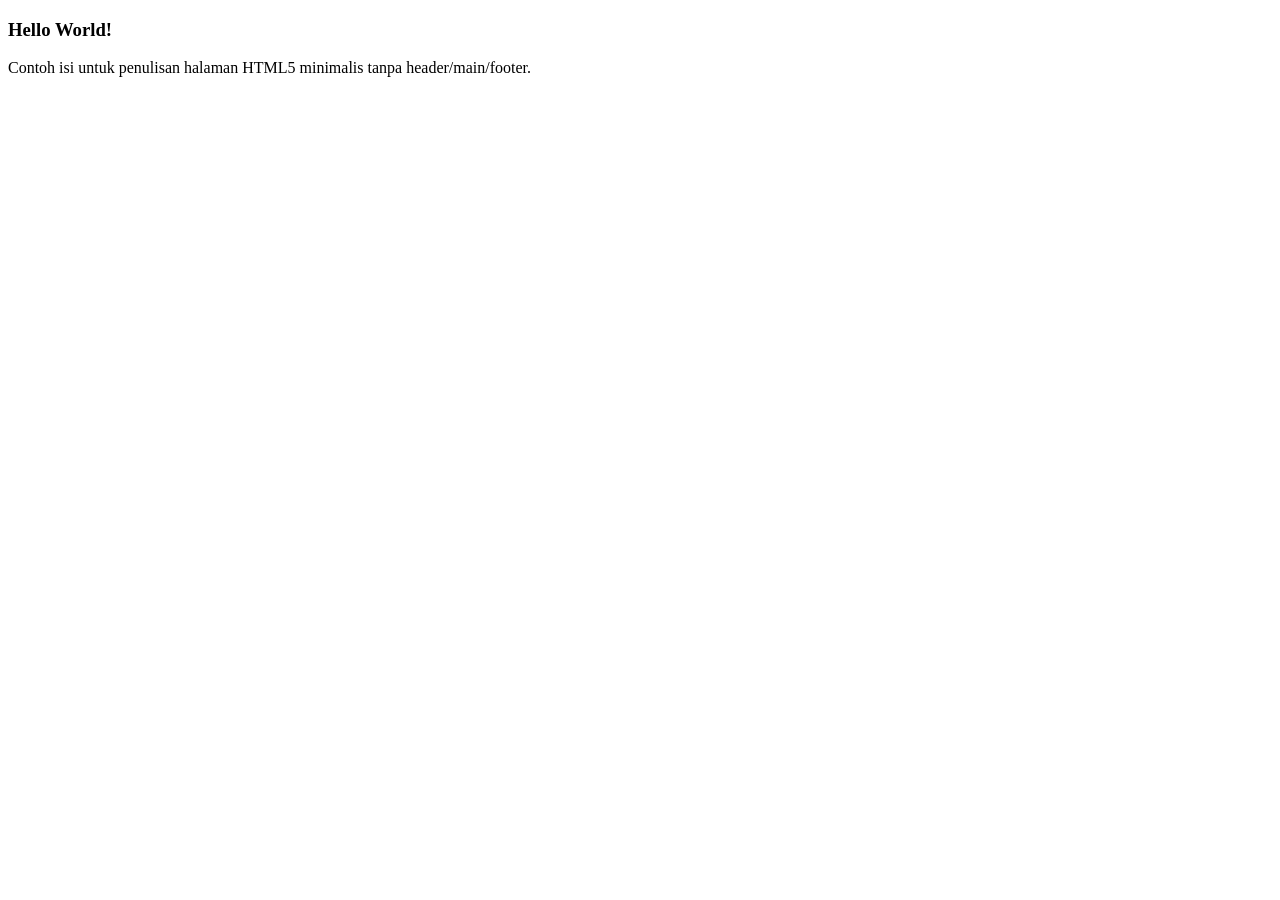
<file: index.html>
<!DOCTYPE html>
<html lang="id">
<head>
    <meta charset="UTF-8">
    <title>Hello World</title>
</head>
<body>
    <h3>Hello World!</h3>
    <p>Contoh isi untuk penulisan halaman HTML5 minimalis tanpa header/main/footer.</p>
</body>
</html>
</file>
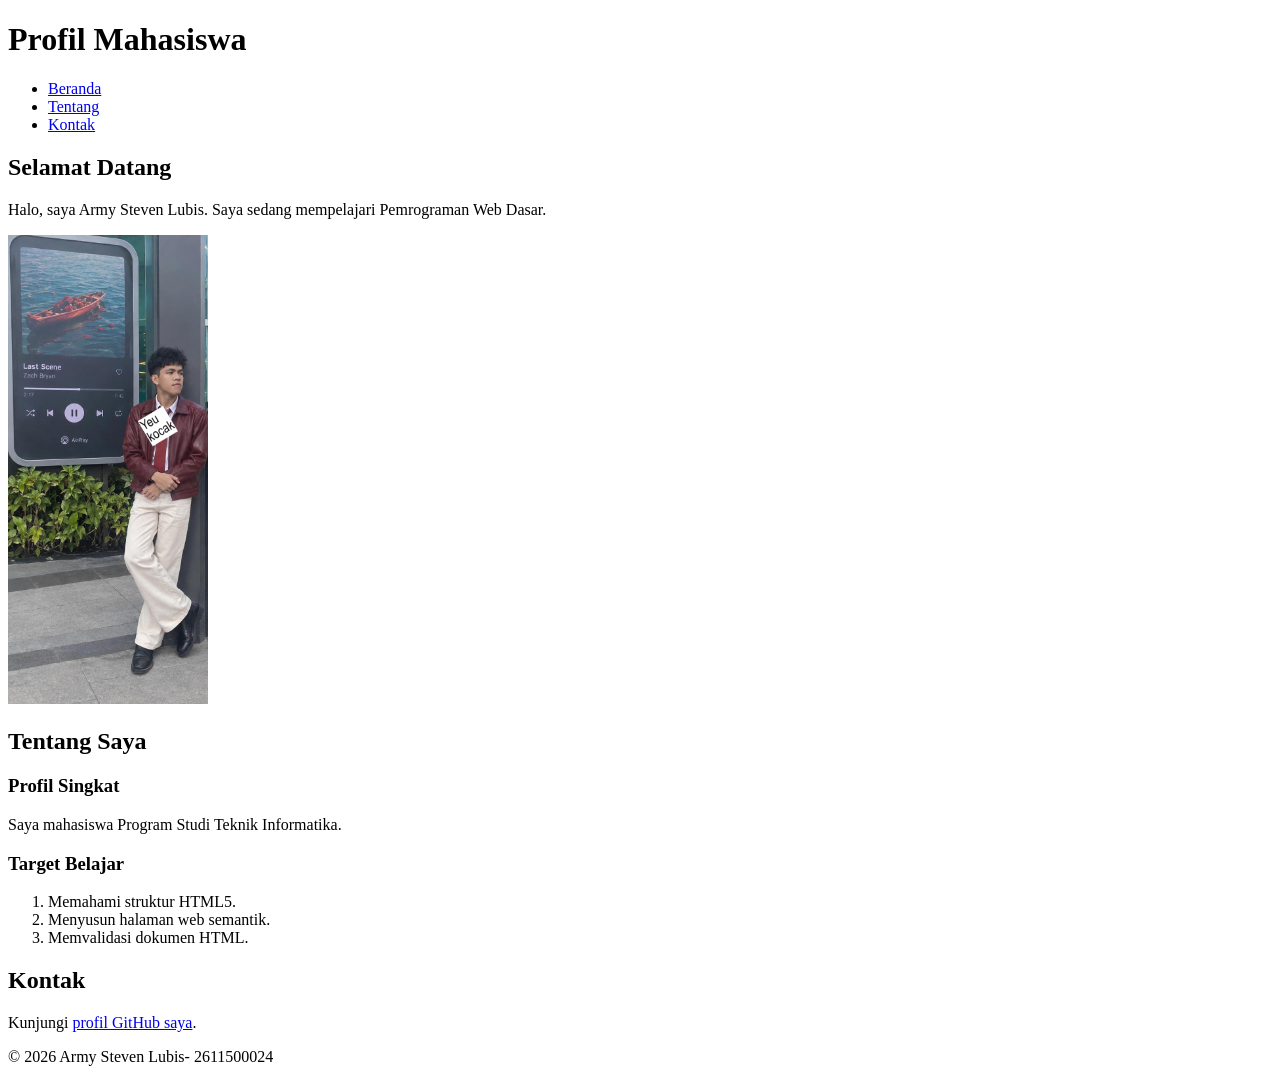
<file: pertemuan-02/index.html>
<!DOCTYPE html>
<html lang="id">
<head>
    <meta charset="UTF-8">
    <meta name="viewport" content="width=device-width, initial-scale=1.0">
    <title>Profil Mahasiswa</title>
</head>
<body>

    <header>
        <h1>Profil Mahasiswa</h1>
        <nav>
            <ul>
                <li><a href="#home">Beranda</a></li>
                <li><a href="#about">Tentang</a></li>
                <li><a href="#contact">Kontak</a></li>
            </ul>
        </nav>
    </header>

    <main>

        <section id="home">
            <h2>Selamat Datang</h2>
            <p>Halo, saya Army Steven Lubis. Saya sedang mempelajari Pemrograman Web Dasar.</p>
            <img src="img/foto-profil.jpg" alt="Foto Profil" width="200">
        </section>

        <section id="about">
            <h2>Tentang Saya</h2>
            <article>
                <h3>Profil Singkat</h3>
                <p>Saya mahasiswa Program Studi Teknik Informatika.</p>

                <h3>Target Belajar</h3>
                <ol>
                    <li>Memahami struktur HTML5.</li>
                    <li>Menyusun halaman web semantik.</li>
                    <li>Memvalidasi dokumen HTML.</li>
                </ol>
            </article>
        </section>

        <section id="contact">
            <h2>Kontak</h2>
            <p>Kunjungi <a href="https://github.com/Army-777">profil GitHub saya</a>.</p>
        </section>

    </main>

    <footer>
        <p>&copy; 2026 Army Steven Lubis- 2611500024</p>
    </footer>

</body>
</html>
</file>
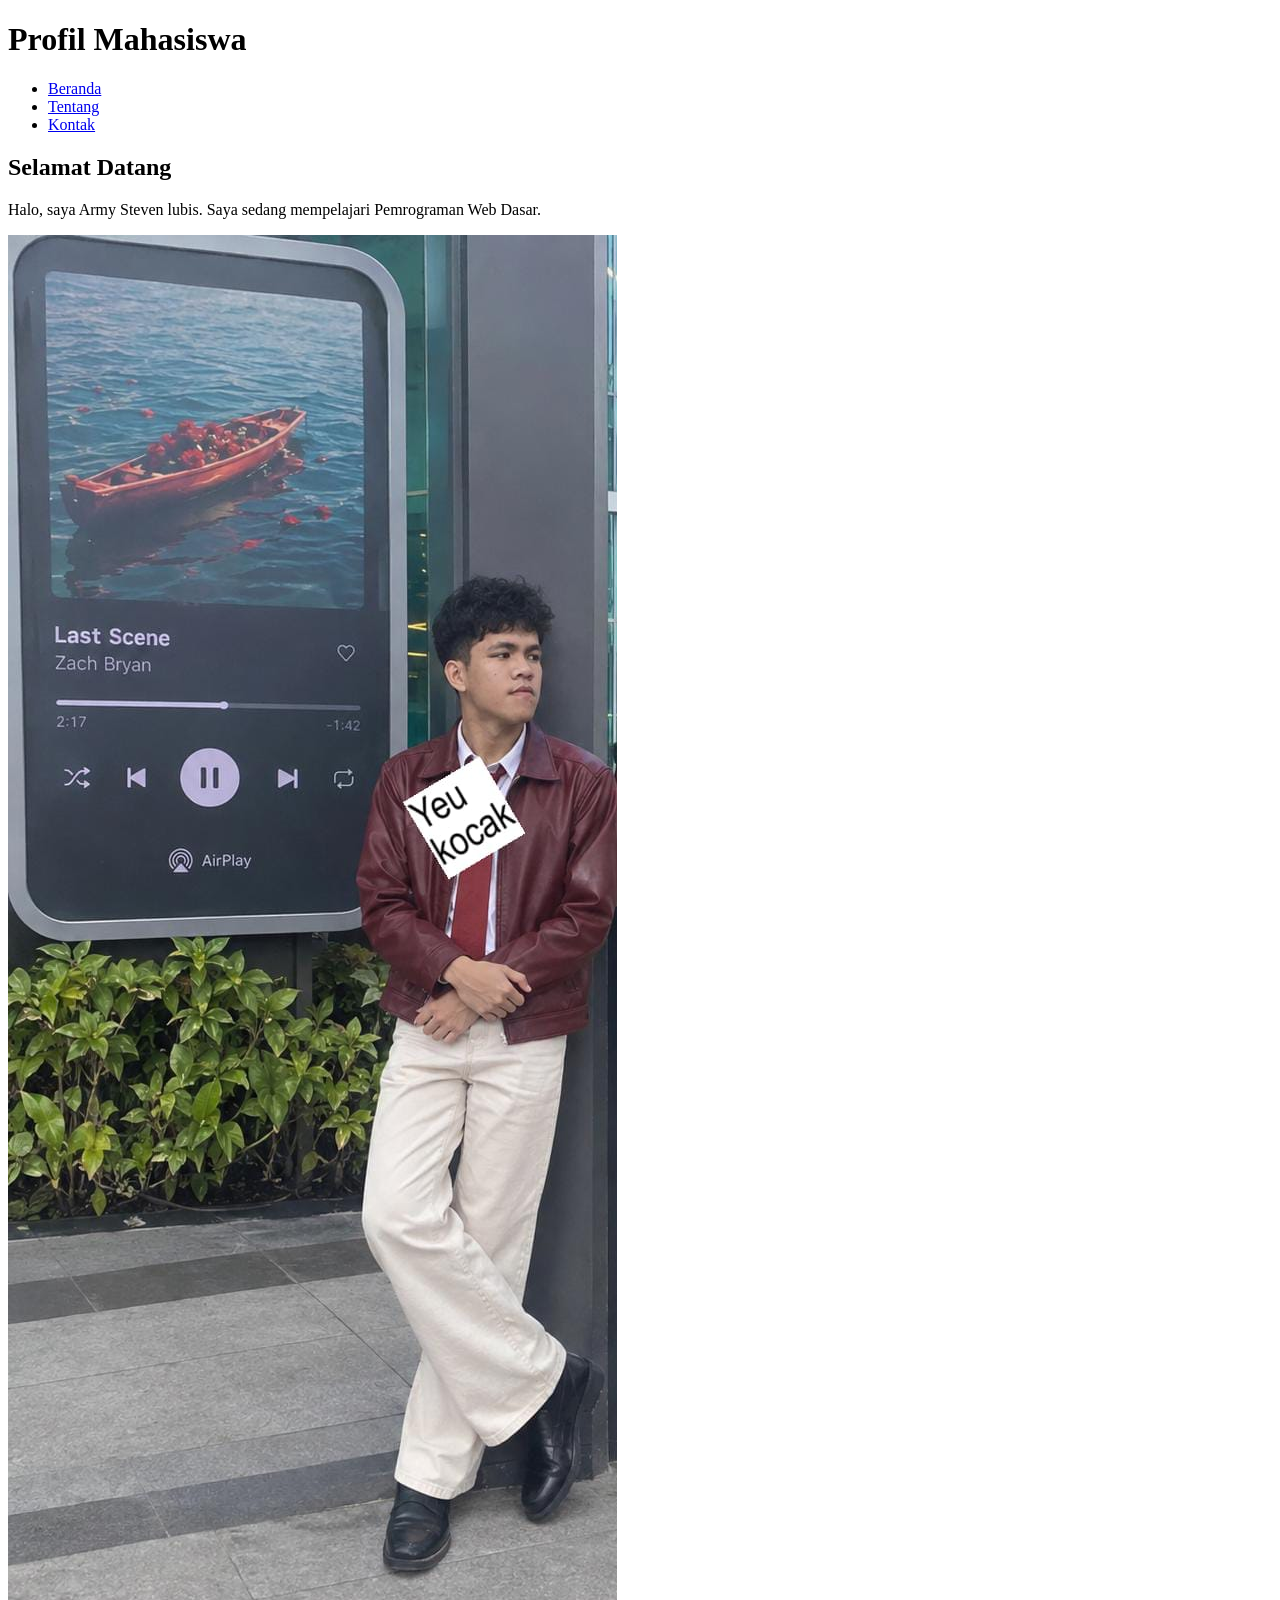
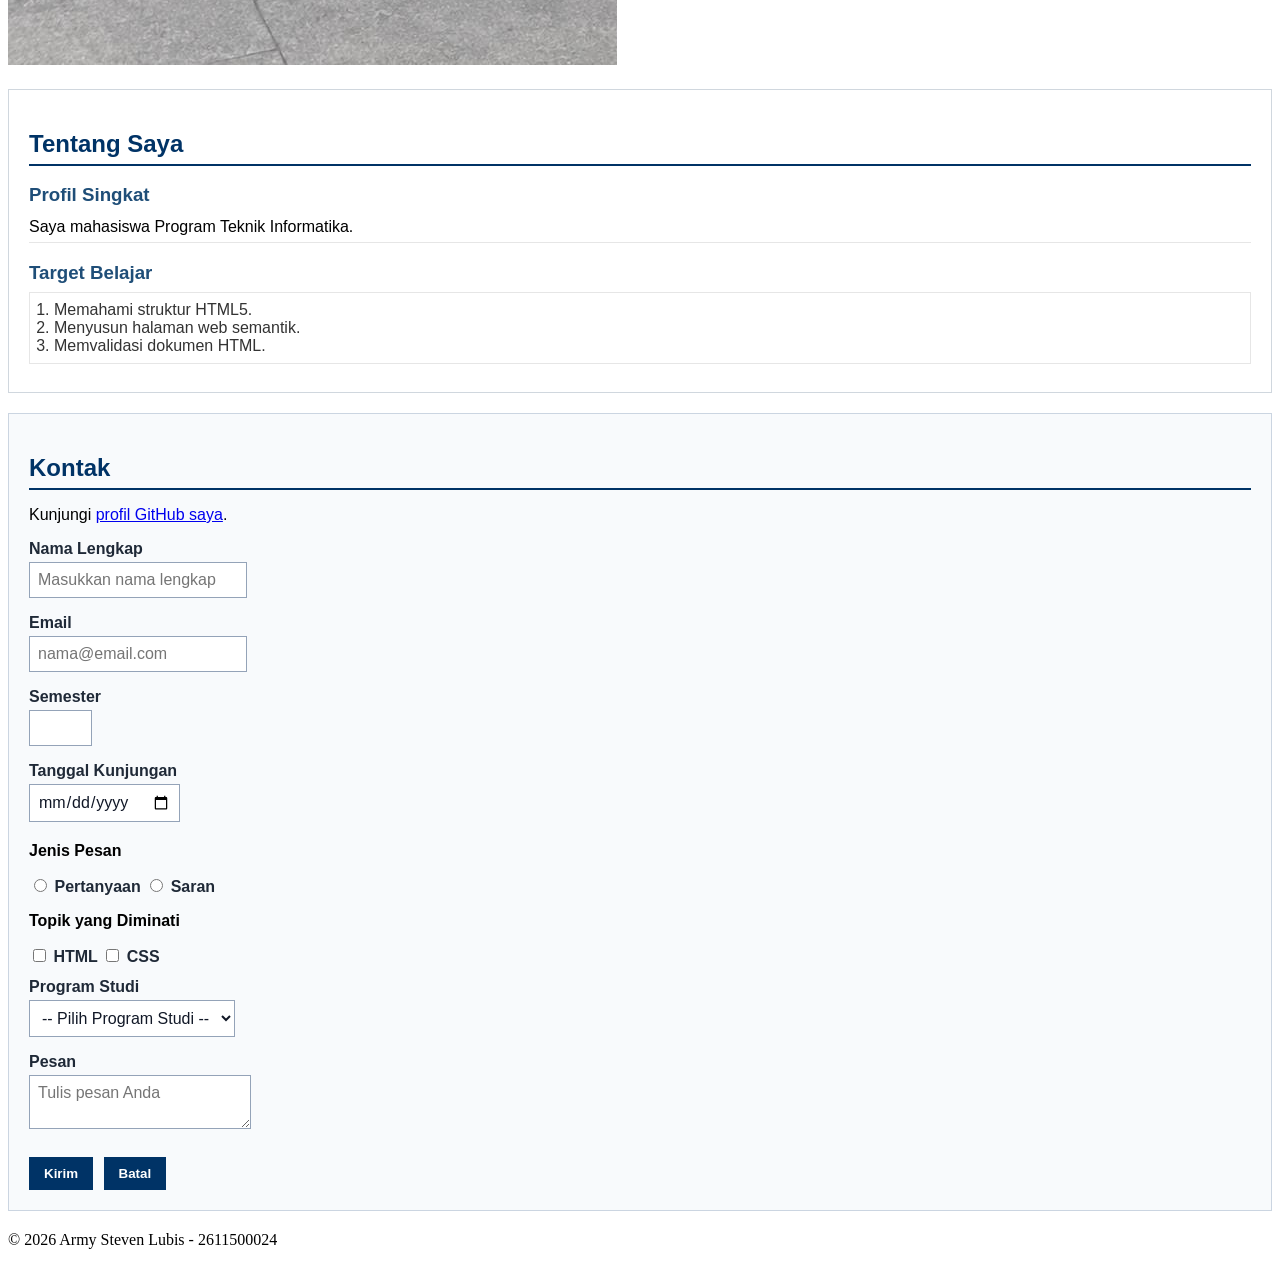
<file: pertemuan-03/index.html>
<!DOCTYPE html>
<html lang="id">
<head>
    <meta charset="UTF-8">
    <meta name="viewport" content="width=device-width, initial-scale=1.0">
    <title>Profil Mahasiswa - Pertemuan 3</title>
    <style>
        #about {
            background-color: #ffffff;
            border: 1px solid #d0d7de;
            padding: 20px;
            margin: 20px 0;
            font-family: Arial, sans-serif;
        }
        #about h2 {
            color: #003366;
            border-bottom: 2px solid #003366;
            padding-bottom: 6px;
            margin-bottom: 16px;
        }
        #about h3 {
            color: #1f4e78;
            margin-bottom: 6px;
        }
        #about p {
            margin: 6px 0;
            padding: 6px 0;
            border-bottom: 1px solid #e6e6e6;
        }
        #about ol {
            color: #333333;
            margin: 8px 0;
            padding: 8px 24px;
            border: 1px solid #e6e6e6;
        }

        #contact {
            background-color: #f8fafc;
            border: 1px solid #cbd5e1;
            padding: 20px;
            margin: 20px 0;
            font-family: Arial, sans-serif;
        }
        #contact h2 {
            color: #003366;
            border-bottom: 2px solid #003366;
            padding-bottom: 6px;
            margin-bottom: 16px;
        }
        .form-group {
            margin: 12px 0;
        }
        #contact label {
            color: #1f2937;
            font-weight: bold;
        }
        .input-form {
            background-color: #ffffff;
            color: #111827;
            font-family: Arial, sans-serif;
            font-size: 16px;
            padding: 8px;
            margin: 4px 0;
            border: 1px solid #94a3b8;
        }
        #contact button {
            background-color: #003366;
            color: #ffffff;
            font-weight: bold;
            padding: 8px 14px;
            margin: 8px 6px 0 0;
            border: 1px solid #003366;
            cursor: pointer;
        }
    </style>
</head>
<body>
    <header>
        <h1>Profil Mahasiswa</h1>
        <nav>
            <ul>
                <li><a href="#home">Beranda</a></li>
                <li><a href="#about">Tentang</a></li>
                <li><a href="#contact">Kontak</a></li>
            </ul>
        </nav>
    </header>

    <main>
        <section id="home">
            <h2>Selamat Datang</h2>
            <p>Halo, saya Army Steven lubis. Saya sedang mempelajari Pemrograman Web Dasar.</p>
            <img src="img/foto-profil.jpg" alt="Foto profil Army Steven Lubis">
        </section>

        <section id="about">
            <h2>Tentang Saya</h2>
            <article>
                <h3>Profil Singkat</h3>
                <p>Saya mahasiswa Program Teknik Informatika.</p>
                <h3>Target Belajar</h3>
                <ol>
                    <li>Memahami struktur HTML5.</li>
                    <li>Menyusun halaman web semantik.</li>
                    <li>Memvalidasi dokumen HTML.</li>
                </ol>
            </article>
        </section>

        <section id="contact">
            <h2>Kontak</h2>
            <p>Kunjungi <a href="https://github.com/Army-777">profil GitHub saya</a>.</p>
            
            <form action="index.html" method="get">
                <div class="form-group">
                    <label for="nama">Nama Lengkap</label><br>
                    <input class="input-form" type="text" id="nama" name="nama" placeholder="Masukkan nama lengkap" minlength="3" maxlength="50" required>
                </div>

                <div class="form-group">
                    <label for="email">Email</label><br>
                    <input class="input-form" type="email" id="email" name="email" placeholder="nama@email.com" required>
                </div>

                <div class="form-group">
                    <label for="semester">Semester</label><br>
                    <input class="input-form" type="number" id="semester" name="semester" min="1" max="14" required>
                </div>

                <div class="form-group">
                    <label for="tanggal">Tanggal Kunjungan</label><br>
                    <input class="input-form" type="date" id="tanggal" name="tanggal" required>
                </div>

                <div class="form-group">
                    <p><strong>Jenis Pesan</strong></p>
                    <input type="radio" id="pertanyaan" name="jenis_pesan" value="pertanyaan" required>
                    <label for="pertanyaan">Pertanyaan</label>
                    <input type="radio" id="saran" name="jenis_pesan" value="saran">
                    <label for="saran">Saran</label>
                </div>

                <div class="form-group">
                    <p><strong>Topik yang Diminati</strong></p>
                    <input type="checkbox" id="minat-html" name="minat" value="HTML">
                    <label for="minat-html">HTML</label>
                    <input type="checkbox" id="minat-css" name="minat" value="CSS">
                    <label for="minat-css">CSS</label>
                </div>

                <div class="form-group">
                    <label for="prodi">Program Studi</label><br>
                    <select class="input-form" id="prodi" name="prodi" required>
                        <option value="">-- Pilih Program Studi --</option>
                        <option value="SI">Sistem Informasi</option>
                        <option value="BD">Bisnis Digital</option>
                        <option value="TI">Teknik Informatika</option>
                    </select>
                </div>

                <div class="form-group">
                    <label for="pesan">Pesan</label><br>
                    <textarea class="input-form" id="pesan" name="pesan" maxlength="300" placeholder="Tulis pesan Anda" required></textarea>
                </div>

                <button type="submit">Kirim</button>
                <button type="reset">Batal</button>
            </form>
        </section>
    </main>

    <footer>
        <p>&copy; 2026 Army Steven Lubis - 2611500024</p>
    </footer>
    
</body>
</html>
</file>
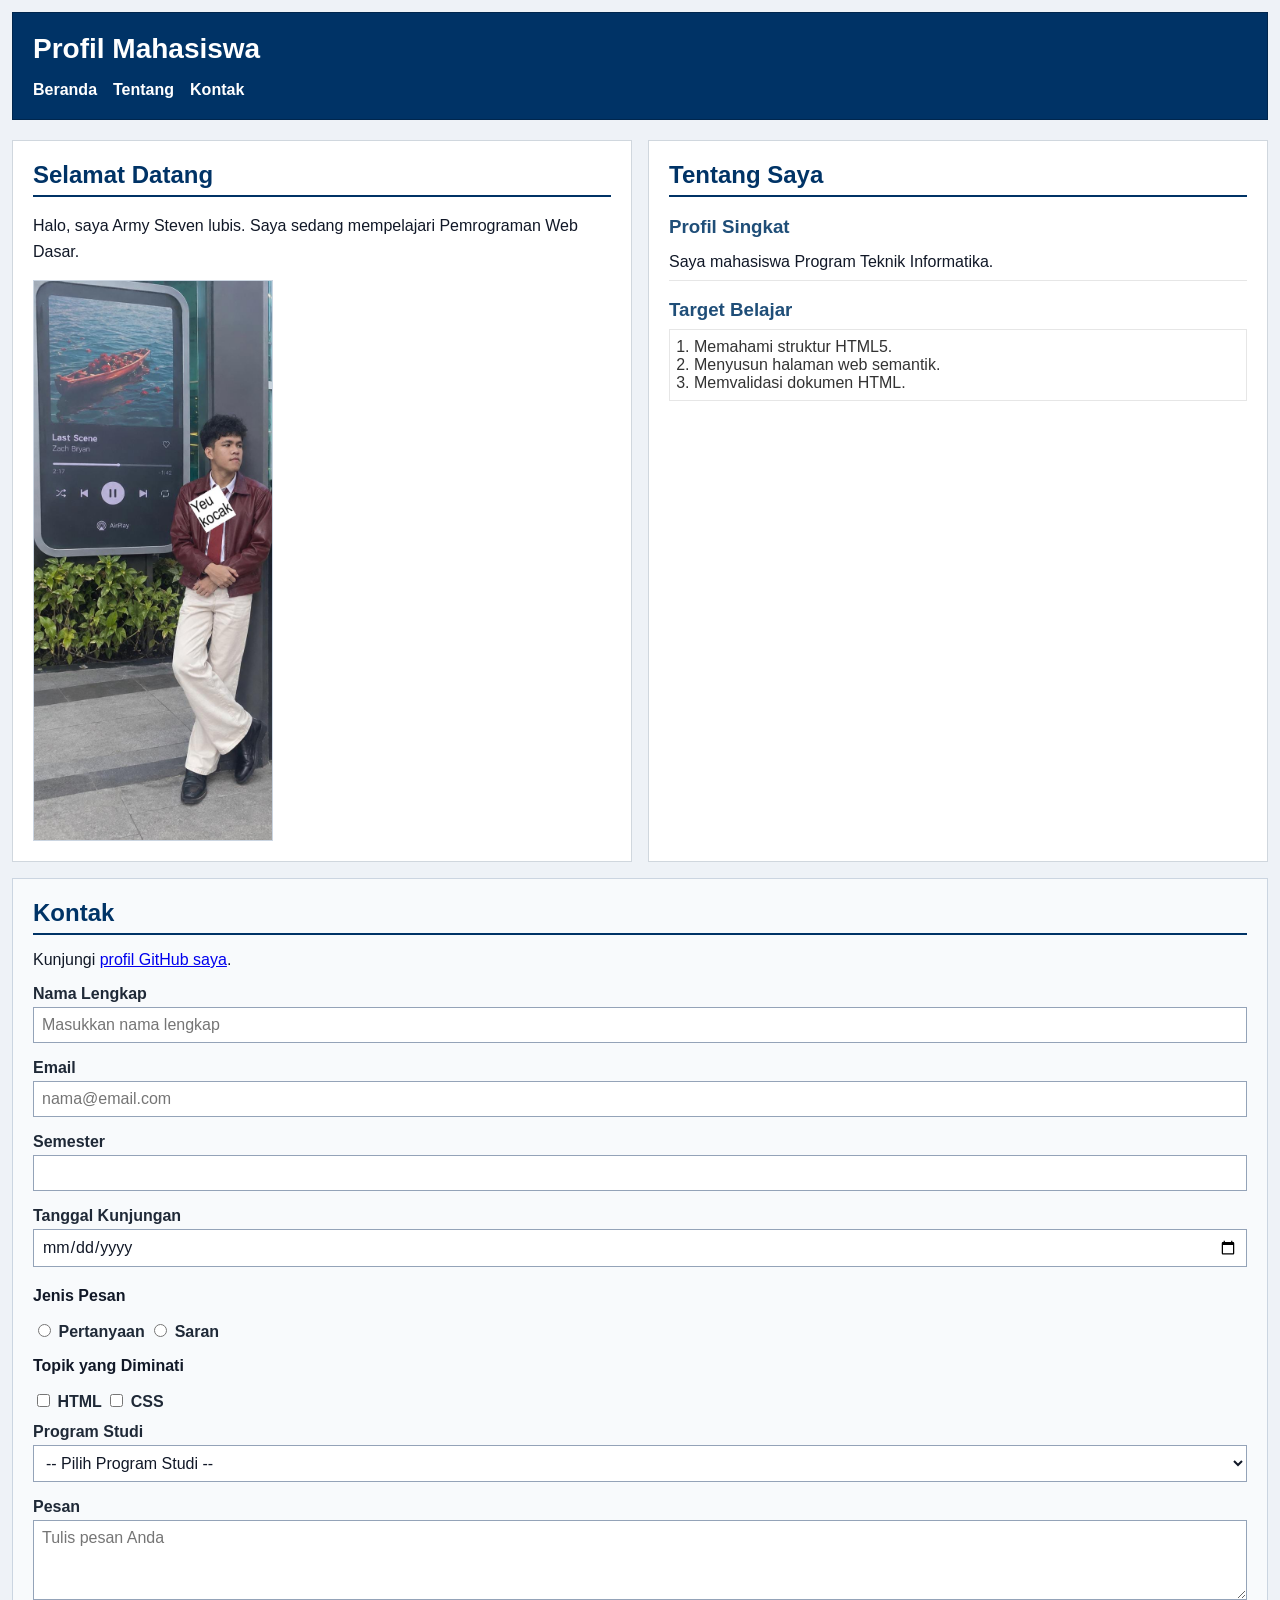
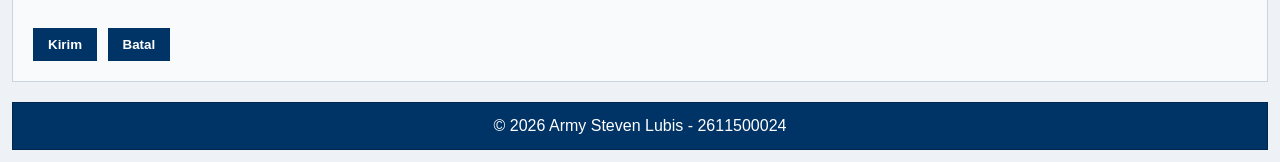
<file: pertemuan-04/index.html>
<!DOCTYPE html>
<html lang="id">
<head>
    <meta charset="UTF-8">
    <meta name="viewport" content="width=device-width, initial-scale=1.0">
    <title>Profil Mahasiswa - Pertemuan 3</title>
    <link rel="stylesheet" href="style.css">
</head>
<body>
    <header>
        <h1>Profil Mahasiswa</h1>
        <nav>
            <ul>
                <li><a href="#home">Beranda</a></li>
                <li><a href="#about">Tentang</a></li>
                <li><a href="#contact">Kontak</a></li>
            </ul>
        </nav>
    </header>

    <main>
        <section id="home">
            <h2>Selamat Datang</h2>
            <p>Halo, saya Army Steven lubis. Saya sedang mempelajari Pemrograman Web Dasar.</p>
            <img src="img/foto-profil.jpg" alt="Foto profil Army Steven Lubis">
        </section>

        <section id="about">
            <h2>Tentang Saya</h2>
            <article>
                <h3>Profil Singkat</h3>
                <p>Saya mahasiswa Program Teknik Informatika.</p>
                <h3>Target Belajar</h3>
                <ol>
                    <li>Memahami struktur HTML5.</li>
                    <li>Menyusun halaman web semantik.</li>
                    <li>Memvalidasi dokumen HTML.</li>
                </ol>
            </article>
        </section>

        <section id="contact">
            <h2>Kontak</h2>
            <p>Kunjungi <a href="https://github.com/Army-777">profil GitHub saya</a>.</p>
            
            <form action="index.html" method="get">
                <div class="form-group">
                    <label for="nama">Nama Lengkap</label><br>
                    <input class="input-form" type="text" id="nama" name="nama" placeholder="Masukkan nama lengkap" minlength="3" maxlength="50" required>
                </div>

                <div class="form-group">
                    <label for="email">Email</label><br>
                    <input class="input-form" type="email" id="email" name="email" placeholder="nama@email.com" required>
                </div>

                <div class="form-group">
                    <label for="semester">Semester</label><br>
                    <input class="input-form" type="number" id="semester" name="semester" min="1" max="14" required>
                </div>

                <div class="form-group">
                    <label for="tanggal">Tanggal Kunjungan</label><br>
                    <input class="input-form" type="date" id="tanggal" name="tanggal" required>
                </div>

                <div class="form-group">
                    <p><strong>Jenis Pesan</strong></p>
                    <input type="radio" id="pertanyaan" name="jenis_pesan" value="pertanyaan" required>
                    <label for="pertanyaan">Pertanyaan</label>
                    <input type="radio" id="saran" name="jenis_pesan" value="saran">
                    <label for="saran">Saran</label>
                </div>

                <div class="form-group">
                    <p><strong>Topik yang Diminati</strong></p>
                    <input type="checkbox" id="minat-html" name="minat" value="HTML">
                    <label for="minat-html">HTML</label>
                    <input type="checkbox" id="minat-css" name="minat" value="CSS">
                    <label for="minat-css">CSS</label>
                </div>

                <div class="form-group">
                    <label for="prodi">Program Studi</label><br>
                    <select class="input-form" id="prodi" name="prodi" required>
                        <option value="">-- Pilih Program Studi --</option>
                        <option value="SI">Sistem Informasi</option>
                        <option value="BD">Bisnis Digital</option>
                        <option value="TI">Teknik Informatika</option>
                    </select>
                </div>

                <div class="form-group">
                    <label for="pesan">Pesan</label><br>
                    <textarea class="input-form" id="pesan" name="pesan" maxlength="300" placeholder="Tulis pesan Anda" required></textarea>
                </div>

                <button type="submit">Kirim</button>
                <button type="reset">Batal</button>
            </form>
        </section>
    </main>

    <footer>
        <p>&copy; 2026 Army Steven Lubis - 2611500024</p>
    </footer>
    
</body>
</html>
</file>
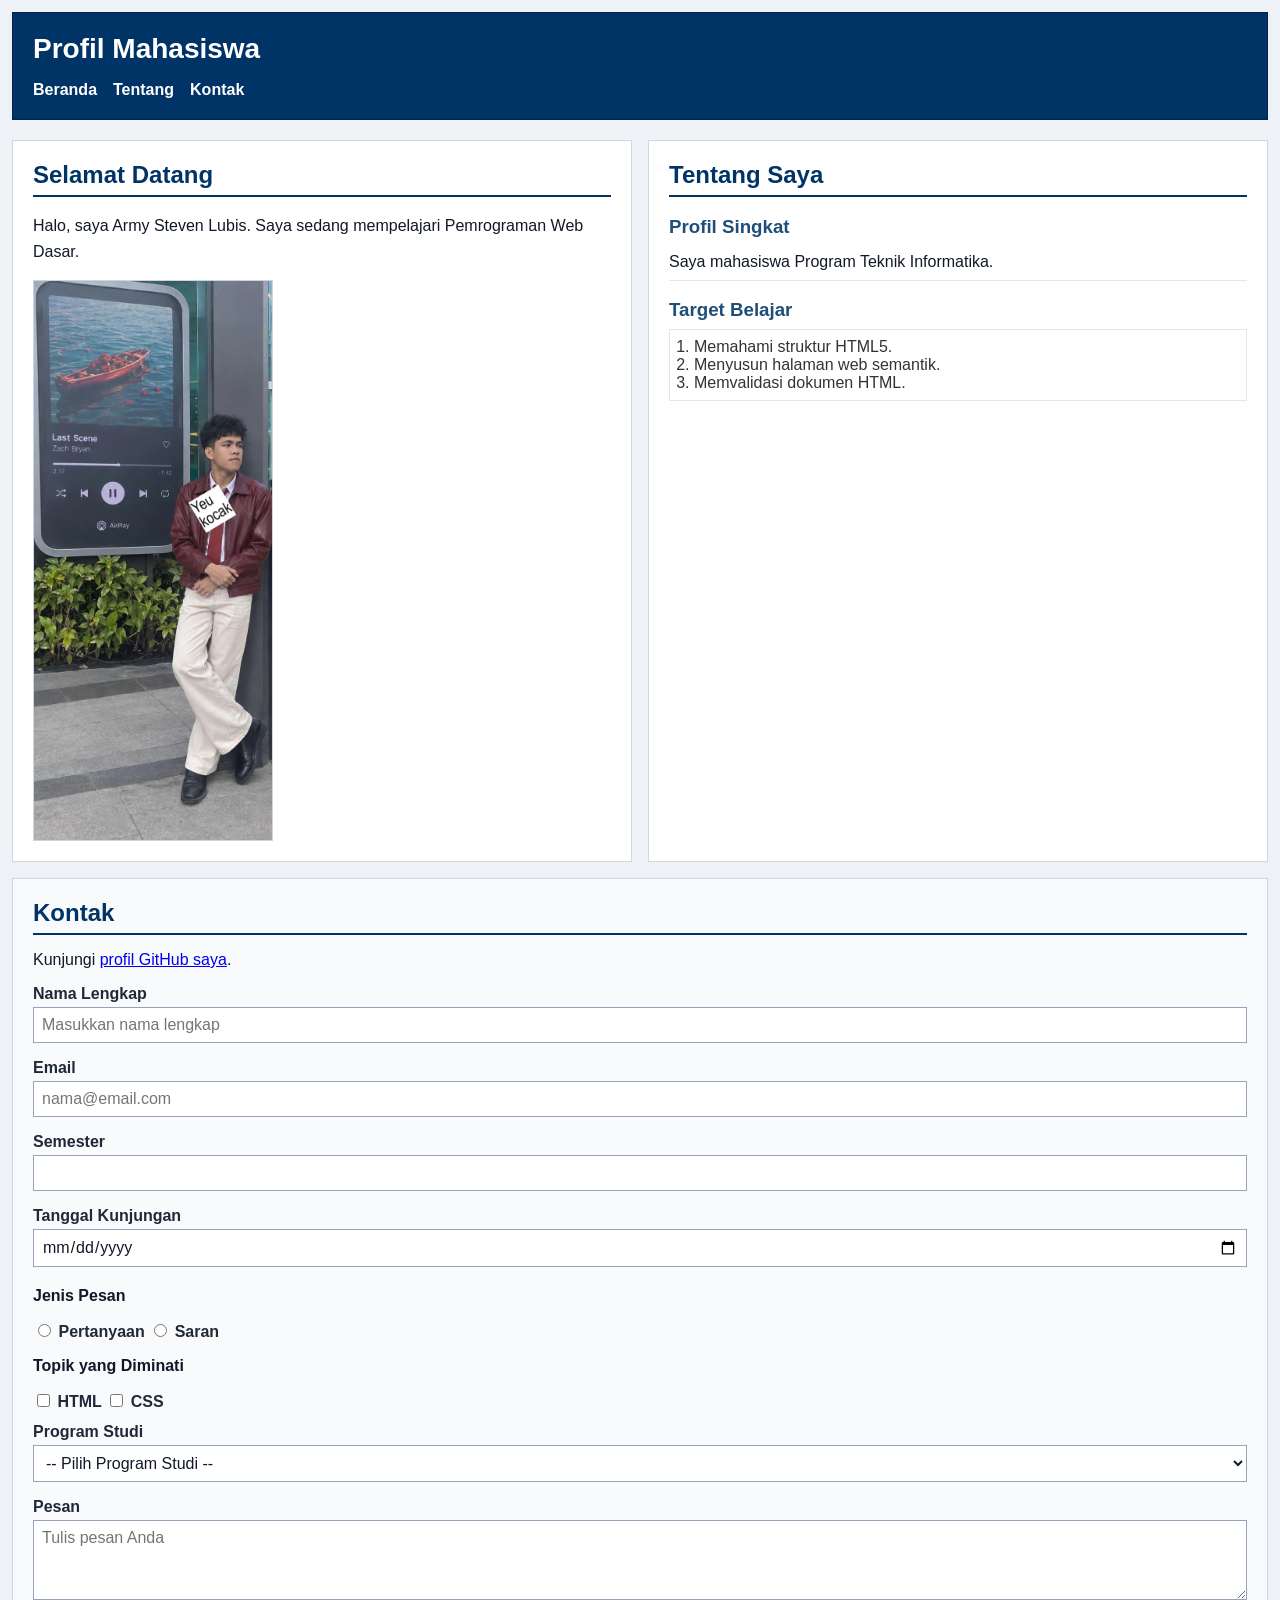
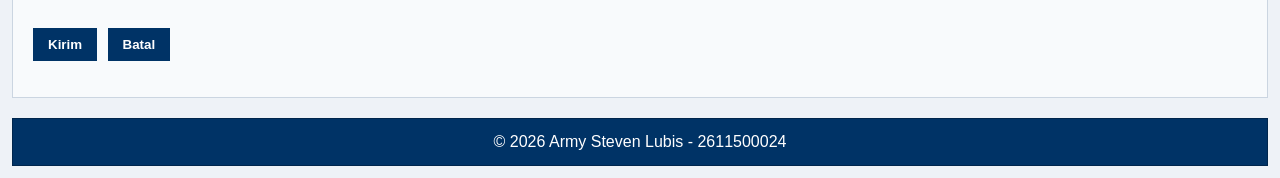
<file: pertemuan-05/index.html>
<!DOCTYPE html>
<html lang="id">
<head>
    <meta charset="UTF-8">
    <meta name="viewport" content="width=device-width, initial-scale=1.0">
    <title>Profil Mahasiswa</title>
    <link rel="stylesheet" href="style.css">
</head>
<body>
    <header>
        <div class="header-top">
            <h1>Profil Mahasiswa</h1>

            <button
                class="nav-toggle"
                id="navToggle"
                type="button"
                aria-label="Buka navigasi"
                aria-controls="navMenu"
                aria-expanded="false">
                &#9776;
            </button>
        </div>

        <nav>
            <ul id="navMenu">
                <li><a href="#home">Beranda</a></li>
                <li><a href="#about">Tentang</a></li>
                <li><a href="#contact">Kontak</a></li>
            </ul>
        </nav>
    </header>

    <main>
        <section id="home">
            <h2>Selamat Datang</h2>
            <p>Halo, saya Army Steven Lubis. Saya sedang mempelajari Pemrograman Web Dasar.</p>
            <img src="img/foto-profil.jpg" alt="Foto profil Army Steven Lubis">
        </section>

        <section id="about">
            <h2>Tentang Saya</h2>

            <article>
                <h3>Profil Singkat</h3>
                <p>Saya mahasiswa Program Teknik Informatika.</p>

                <h3>Target Belajar</h3>
                <ol>
                    <li>Memahami struktur HTML5.</li>
                    <li>Menyusun halaman web semantik.</li>
                    <li>Memvalidasi dokumen HTML.</li>
                </ol>
            </article>
        </section>

        <section id="contact">
            <h2>Kontak</h2>

            <p>
                Kunjungi
                <a href="https://github.com/Army-777">profil GitHub saya</a>.
            </p>

            <form id="contactForm" action="index.html" method="get" novalidate>
                <div class="form-group">
                    <label for="nama">Nama Lengkap</label><br>
                    <input
                        class="input-form"
                        type="text"
                        id="nama"
                        name="nama"
                        placeholder="Masukkan nama lengkap"
                        minlength="3"
                        maxlength="50"
                        required>
                </div>

                <div class="form-group">
                    <label for="email">Email</label><br>
                    <input
                        class="input-form"
                        type="email"
                        id="email"
                        name="email"
                        placeholder="nama@email.com"
                        required>
                </div>

                <div class="form-group">
                    <label for="semester">Semester</label><br>
                    <input
                        class="input-form"
                        type="number"
                        id="semester"
                        name="semester"
                        min="1"
                        max="14"
                        required>
                </div>

                <div class="form-group">
                    <label for="tanggal">Tanggal Kunjungan</label><br>
                    <input
                        class="input-form"
                        type="date"
                        id="tanggal"
                        name="tanggal"
                        required>
                </div>

                <div class="form-group">
                    <p><strong>Jenis Pesan</strong></p>
                    <input
                        type="radio"
                        id="pertanyaan"
                        name="jenis_pesan"
                        value="pertanyaan"
                        required>
                    <label for="pertanyaan">Pertanyaan</label>

                    <input
                        type="radio"
                        id="saran"
                        name="jenis_pesan"
                        value="saran">
                    <label for="saran">Saran</label>
                </div>

                <div class="form-group">
                    <p><strong>Topik yang Diminati</strong></p>
                    <input type="checkbox" id="minat-html" name="minat" value="HTML">
                    <label for="minat-html">HTML</label>

                    <input type="checkbox" id="minat-css" name="minat" value="CSS">
                    <label for="minat-css">CSS</label>
                </div>

                <div class="form-group">
                    <label for="prodi">Program Studi</label><br>
                    <select
                        class="input-form"
                        id="prodi"
                        name="prodi"
                        required>
                        <option value="">-- Pilih Program Studi --</option>
                        <option value="SI">Sistem Informasi</option>
                        <option value="BD">Bisnis Digital</option>
                        <option value="TI">Teknik Informatika</option>
                    </select>
                </div>

                <div class="form-group">
                    <label for="pesan">Pesan</label><br>
                    <textarea
                        class="input-form"
                        id="pesan"
                        name="pesan"
                        maxlength="300"
                        placeholder="Tulis pesan Anda"
                        required></textarea>
                </div>

                <button type="submit">Kirim</button>
                <button type="reset">Batal</button>

                <p id="formFeedback" role="status" aria-live="polite"></p>
            </form>
        </section>
    </main>

    <footer>
        <p>&copy; 2026 Army Steven Lubis - 2611500024</p>
    </footer>

    <script src="script.js"></script>
</body>
</html>
</file>
<file: pertemuan-04/style.css>
* {
  box-sizing: border-box;
}

body {
  margin: 0;
  padding: 12px;
  font-family: Arial, sans-serif;
  color: #111827;
  background-color: #eef2f7;
}

header {
  background-color: #003366;
  color: #ffffff;
  padding: 20px;
  margin-bottom: 20px;
  border: 1px solid #00264d;
}

header h1 {
  margin: 0 0 16px;
  font-size: 28px;
}

nav ul {
  display: flex;
  flex-direction: column;
  justify-content: flex-start;
  align-items: flex-start;
  gap: 8px;
  margin: 0;
  padding: 0;
  list-style: none;
}

nav a {
  color: #ffffff;
  font-weight: bold;
  text-decoration: none;
}

main {
  display: grid;
  grid-template-columns: 1fr;
  gap: 16px;
}

section {
  width: 100%;
}

#home {
  background-color: #ffffff;
  border: 1px solid #d0d7de;
  padding: 20px;
  margin: 0;
}

#home h2 {
  color: #003366;
  border-bottom: 2px solid #003366;
  padding-bottom: 6px;
  margin-top: 0;
  margin-bottom: 16px;
}

#home p {
  line-height: 1.6;
  margin: 0 0 16px;
}

#home img {
  display: block;
  width: 240px;
  max-width: 100%;
  height: auto;
  border: 1px solid #cbd5e1;
}

#about {
  background-color: #ffffff;
  border: 1px solid #d0d7de;
  padding: 20px;
  margin: 0;
  font-family: Arial, sans-serif;
}

#about h2 {
  color: #003366;
  border-bottom: 2px solid #003366;
  padding-bottom: 6px;
  margin-top: 0;
  margin-bottom: 16px;
}

#about h3 {
  color: #1f4e78;
  margin-bottom: 6px;
}

#about p {
  line-height: 1.5;
  margin: 6px 0;
  padding: 6px 0;
  border-bottom: 1px solid #e6e6e6;
}

#about ol {
  color: #333333;
  margin: 8px 0;
  padding: 8px 24px;
  border: 1px solid #e6e6e6;
}

#contact {
  background-color: #f8fafc;
  border: 1px solid #cbd5e1;
  padding: 20px;
  margin: 0;
  font-family: Arial, sans-serif;
}

#contact h2 {
  color: #003366;
  border-bottom: 2px solid #003366;
  padding-bottom: 6px;
  margin-top: 0;
  margin-bottom: 16px;
}

.form-group {
  margin: 12px 0;
}

#contact label {
  color: #1f2937;
  font-weight: bold;
}

.input-form {
  width: 100%;
  max-width: 100%;
  background-color: #ffffff;
  color: #111827;
  font-family: Arial, sans-serif;
  font-size: 16px;
  padding: 8px;
  margin: 4px 0;
  border: 1px solid #94a3b8;
}

#contact textarea {
  min-height: 80px;
  resize: vertical;
}

#contact button {
  background-color: #003366;
  color: #ffffff;
  font-weight: bold;
  padding: 8px 14px;
  margin: 8px 6px 0 0;
  border: 1px solid #003366;
  cursor: pointer;
}

footer {
  background-color: #003366;
  color: #ffffff;
  text-align: center;
  padding: 14px 20px;
  margin-top: 20px;
  border: 1px solid #00264d;
}

footer p {
  margin: 0;
}

@media (min-width: 768px) {
  main {
    grid-template-columns: 1fr 1fr;
  }

  nav ul {
    flex-direction: row;
    justify-content: flex-start;
    align-items: center;
    gap: 16px;
  }

  #contact {
    grid-column: 1 / -1;
  }
}
</file>
<file: pertemuan-05/style.css>
* {
  box-sizing: border-box;
}

body {
  margin: 0;
  padding: 12px;
  font-family: Arial, sans-serif;
  color: #111827;
  background-color: #eef2f7;
}

/* Header */
header {
  background-color: #003366;
  color: #ffffff;
  padding: 20px;
  margin-bottom: 20px;
  border: 1px solid #00264d;
}

header h1 {
  margin: 0;
  font-size: 28px;
}

.header-top {
  display: flex;
  justify-content: space-between;
  align-items: center;
}

/* Tombol navigasi */
.nav-toggle {
  display: block;
  border: none;
  background: transparent;
  color: #ffffff;
  font-size: 1.8rem;
  line-height: 1;
  cursor: pointer;
}

/* Navigasi */
#navMenu {
  display: none;
}

#navMenu.nav-open {
  display: flex;
  flex-direction: column;
  margin-top: 16px;
}

nav ul {
  display: flex;
  flex-direction: column;
  justify-content: flex-start;
  align-items: flex-start;
  gap: 12px;
  margin: 0;
  padding: 0;
  list-style: none;
}

nav a {
  color: #ffffff;
  font-weight: bold;
  text-decoration: none;
}

/* Layout utama */
main {
  display: grid;
  grid-template-columns: 1fr;
  gap: 16px;
}

section {
  width: 100%;
}

/* Bagian Home */
#home {
  background-color: #ffffff;
  border: 1px solid #d0d7de;
  padding: 20px;
  margin: 0;
}

#home h2 {
  color: #003366;
  border-bottom: 2px solid #003366;
  padding-bottom: 6px;
  margin-top: 0;
  margin-bottom: 16px;
}

#home p {
  line-height: 1.6;
  margin: 0 0 16px;
}

#home img {
  display: block;
  width: 240px;
  max-width: 100%;
  height: auto;
  border: 1px solid #cbd5e1;
}

/* Bagian Tentang */
#about {
  background-color: #ffffff;
  border: 1px solid #d0d7de;
  padding: 20px;
  margin: 0;
}

#about h2 {
  color: #003366;
  border-bottom: 2px solid #003366;
  padding-bottom: 6px;
  margin-top: 0;
  margin-bottom: 16px;
}

#about h3 {
  color: #1f4e78;
  margin-bottom: 6px;
}

#about p {
  margin: 6px 0;
  padding: 6px 0;
  border-bottom: 1px solid #e6e6e6;
  line-height: 1.5;
}

#about ol {
  color: #333333;
  margin: 8px 0;
  padding: 8px 24px;
  border: 1px solid #e6e6e6;
}

/* Bagian Kontak */
#contact {
  background-color: #f8fafc;
  border: 1px solid #cbd5e1;
  padding: 20px;
  margin: 0;
}

#contact h2 {
  color: #003366;
  border-bottom: 2px solid #003366;
  padding-bottom: 6px;
  margin-top: 0;
  margin-bottom: 16px;
}

.form-group {
  margin: 12px 0;
}

#contact label {
  color: #1f2937;
  font-weight: bold;
}

.input-form {
  width: 100%;
  max-width: 100%;
  background-color: #ffffff;
  color: #111827;
  font-family: Arial, sans-serif;
  font-size: 16px;
  padding: 8px;
  margin: 4px 0;
  border: 1px solid #94a3b8;
}

#contact textarea {
  min-height: 80px;
  resize: vertical;
}

/* Tombol formulir */
#contact button {
  background-color: #003366;
  color: #ffffff;
  font-weight: bold;
  padding: 8px 14px;
  margin: 8px 6px 0 0;
  border: 1px solid #003366;
  cursor: pointer;
}

/* Pesan validasi formulir */
#formFeedback {
  margin-top: 12px;
}

.form-feedback-error {
  color: #c62828;
}

.form-feedback-success {
  color: #2e7d32;
}

/* Footer */
footer {
  background-color: #003366;
  color: #ffffff;
  text-align: center;
  padding: 14px 20px;
  margin-top: 20px;
  border: 1px solid #00264d;
}

footer p {
  margin: 0;
}

/* Layout untuk layar yang lebih lebar */
@media (min-width: 768px) {
  nav {
    margin-top: 16px;
  }

  nav ul {
    flex-direction: row;
    justify-content: flex-start;
    align-items: center;
    gap: 16px;
  }

  main {
    grid-template-columns: 1fr 1fr;
  }

  #contact {
    grid-column: 1 / -1;
  }

  #navMenu {
    display: flex;
    flex-direction: row;
  }

  #navMenu.nav-open {
    flex-direction: row;
  }

  .nav-toggle {
    display: none;
  }
}
</file>
